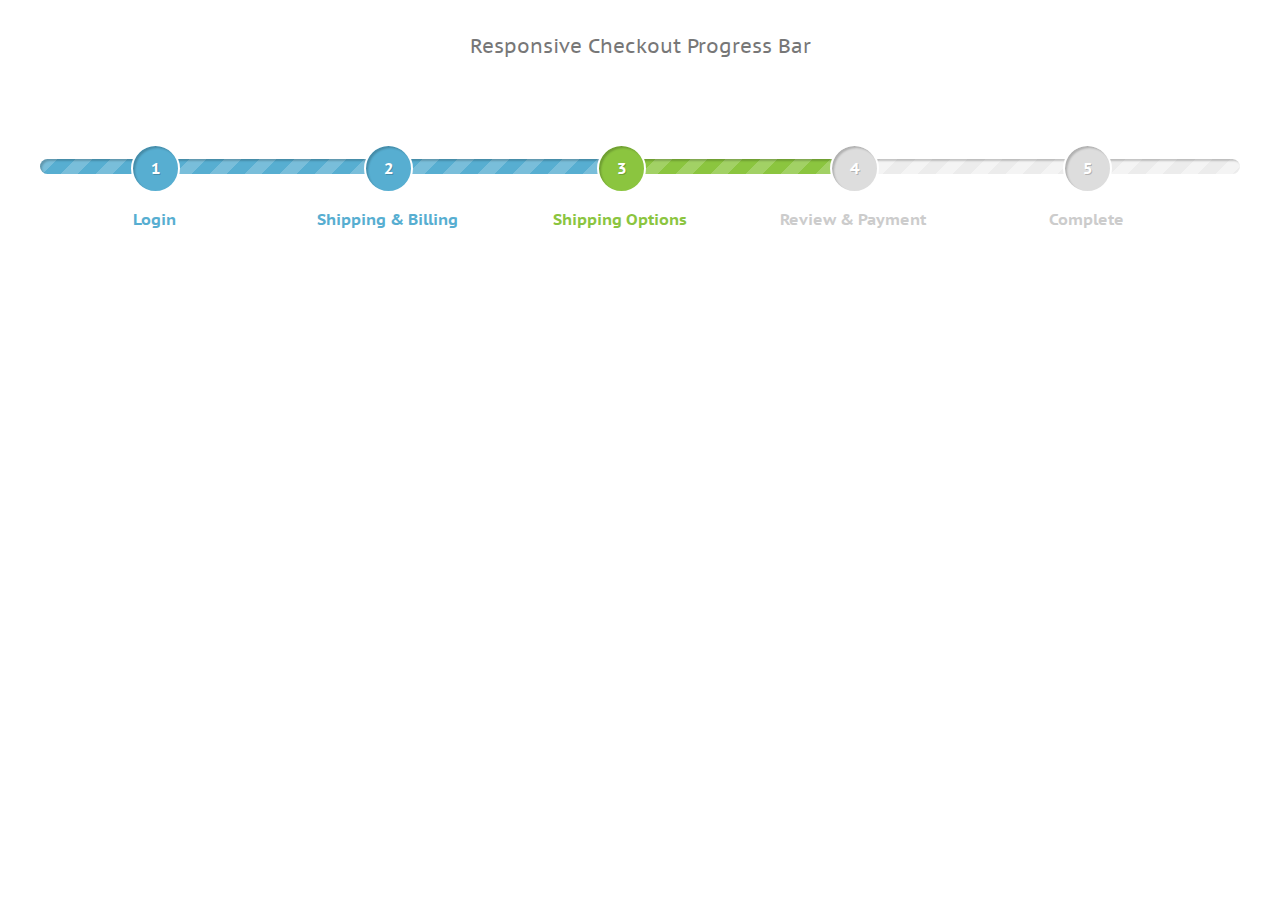
<file: static/responsive_checkout/index.html>
<!DOCTYPE html>
<html lang="en" >
<head>
  <meta charset="UTF-8">
  <title>Responsive Checkout Progress Bar</title>
  
  
  
      <link rel="stylesheet" href="css/style.css">

  
</head>

<body>
  <link href='https://fonts.googleapis.com/css?family=PT+Sans+Caption:400,700' rel='stylesheet' type='text/css'>

<h1>Responsive Checkout Progress Bar</h1>
  <! -- To test add 'active' class and 'visited' class to different li elements -->
  
<div class="checkout-wrap">
  <ul class="checkout-bar">

    <li class="visited first">
      <a href="#">Login</a>
    </li>
    
    <li class="previous visited">Shipping & Billing</li>
    
    <li class="active">Shipping Options</li>
    
    <li class="next">Review & Payment</li>
    
    <li class="">Complete</li>
       
  </ul>
</div>
  
  
</body>
</html>
</file>
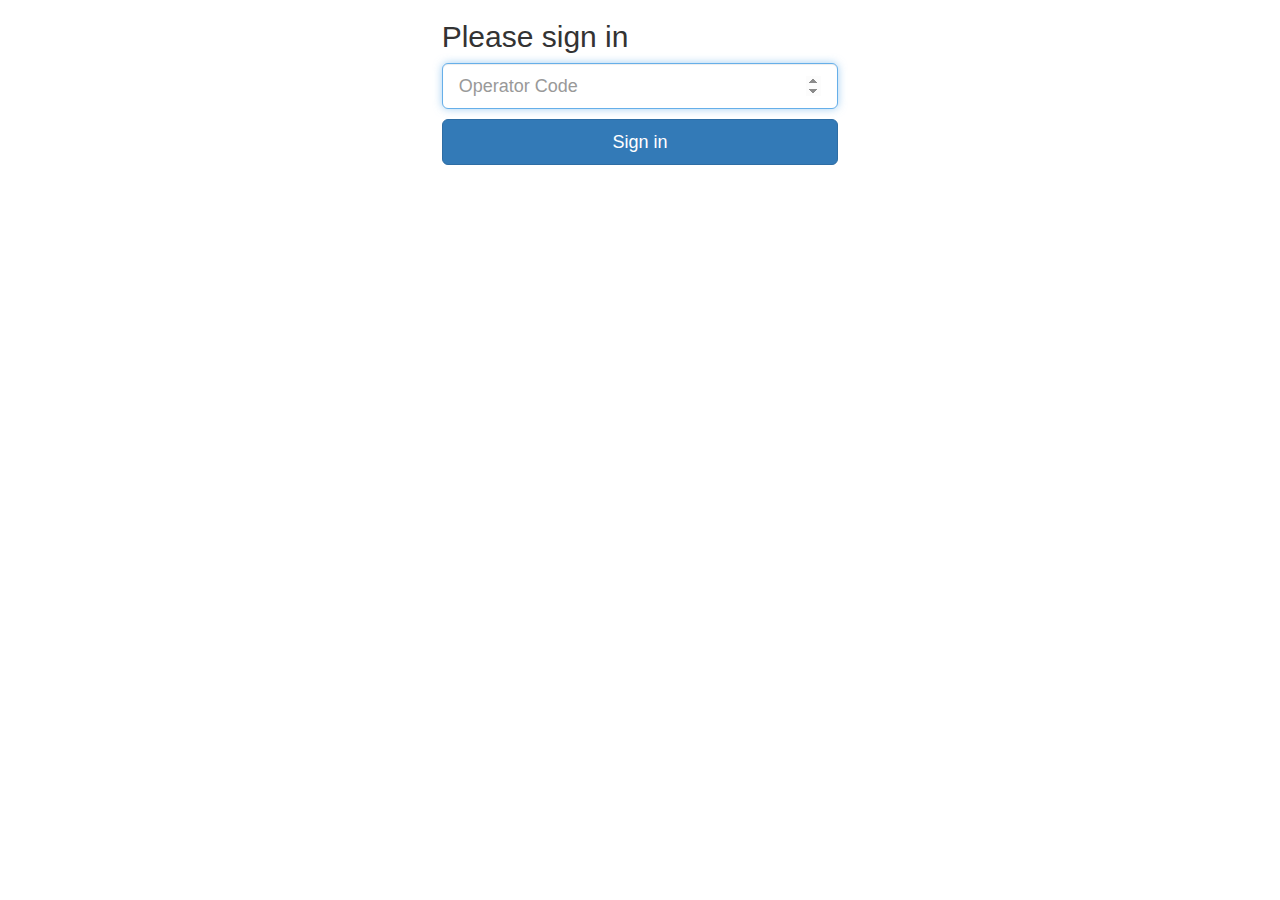
<file: login.html>
<!DOCTYPE html>
<html lang="en">
  <head>
    <meta charset="utf-8">
    <meta name="viewport" content="width=device-width, initial-scale=1, shrink-to-fit=no">
    <meta name="description" content="">
    <meta name="author" content="">
    <link rel="icon" href="../../favicon.ico">
  	<script src="thirdParty/jquery/jquery-3.2.1.min.js"></script>
    <title>Swerea Login Page</title>

    <!-- Bootstrap core CSS -->
    <link href="thirdParty/bootstrap-3.3.7-dist/css/bootstrap.min.css" rel="stylesheet">

    <!-- Custom styles for this template -->
    <link href="css/login.css" rel="stylesheet">
    <script src="js/login.js"></script>
  </head>

  <body>
    <div class="container-fluid">
    	<section class="row">
    	   <section class="col-lg-4 col-lg-offset-4 col-md-6 col-md-offset-3 col-sm-8 col-sm-offset-2 col-xs-12">
			  <form action="#" onsubmit="login();return false;">
				<h2 class="form-signin-heading">Please sign in</h2>
				<label for="inputEmail" class="sr-only">Operator Code</label>
				<input type="number" id="operatorCode" class="form-control input-lg" placeholder="Operator Code" required autofocus>
				<section class="panel panel-warning hidden" id="failedLogin" style="margin-top:5px;">
					<section class="panel-body">
						Code does not match any operator on the system
					</section>
				</section>
				<section class="panel panel-warning hidden" id="errorLogin" style="margin-top:5px;">
					<section class="panel-body">
						There was an error contacting the server
					</section>
				</section>
				<button class="btn btn-lg btn-primary btn-block" type="submit" style="margin-top:10px;">Sign in</button>
			  </form>
		  </section>
		<section>
    </div> <!-- /container -->
  </body>
</html>
</file>
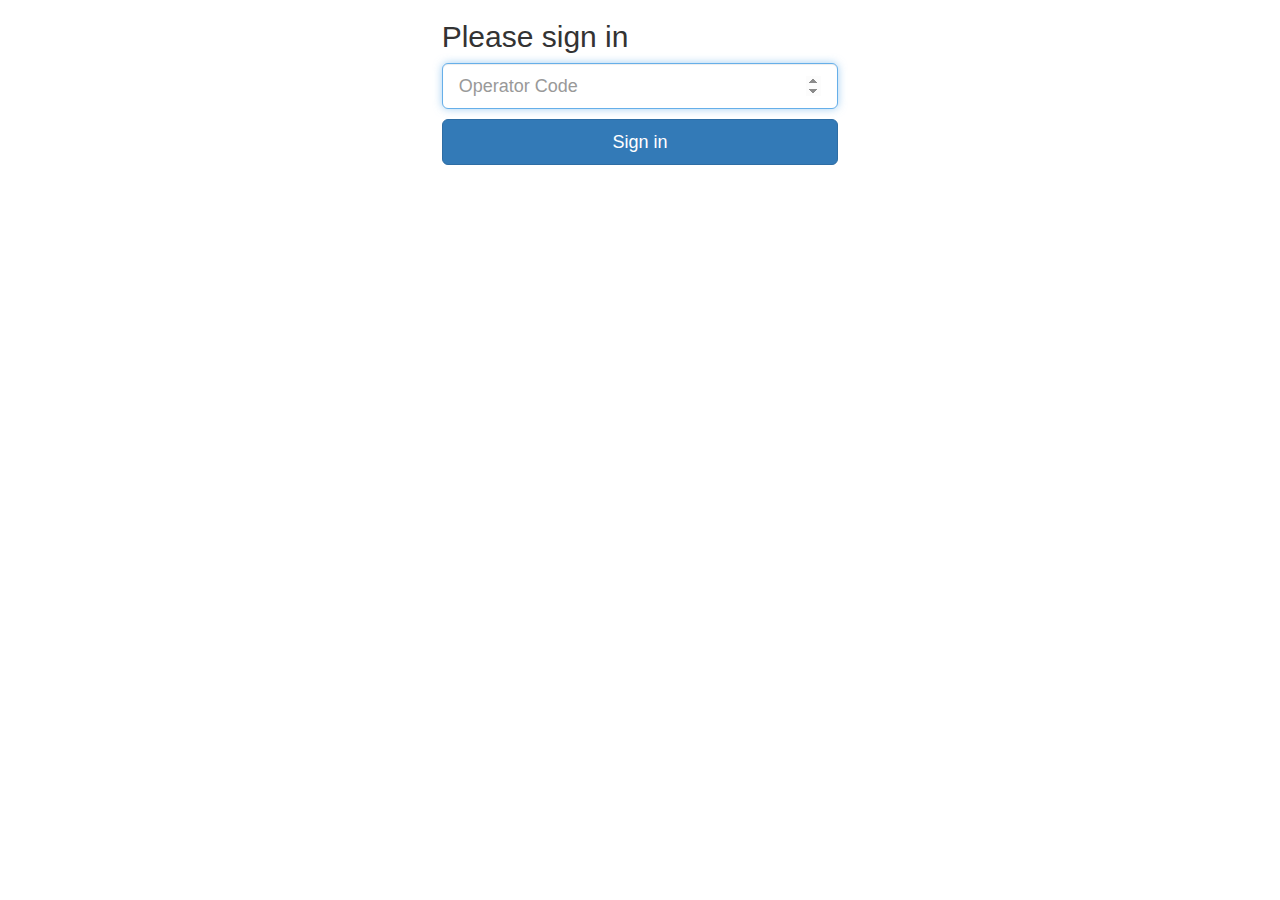
<file: static/login.html>
<!DOCTYPE html>
<html lang="en">
  <head>
    <meta charset="utf-8">
    <meta name="viewport" content="width=device-width, initial-scale=1, shrink-to-fit=no">
    <meta name="description" content="">
    <meta name="author" content="">
  	<script src="/static/thirdParty/jquery/jquery-3.2.1.min.js"></script>
    <title>Swerea Login Page</title>

    <!-- Bootstrap core CSS -->
    <link href="/static/thirdParty/bootstrap-3.3.7-dist/css/bootstrap.min.css" rel="stylesheet">
		
			<!-- Custom styles for this template -->
			<link href="/static/css/login.css" rel="stylesheet">
			<script src="/static/js/login.js"></script>
  </head>

  <body>
    <div class="container-fluid">
    	<section class="row">
    	   <section class="col-lg-4 col-lg-offset-4 col-md-6 col-md-offset-3 col-sm-8 col-sm-offset-2 col-xs-12">
			  <form action="#" onsubmit="login();return false;">
				<h2 class="form-signin-heading">Please sign in</h2>
				<label for="inputEmail" class="sr-only">Operator Code</label>
				<input type="number" id="operatorCode" class="form-control input-lg" placeholder="Operator Code" required autofocus>
				<section class="panel panel-warning hidden" id="failedLogin" style="margin-top:5px;">
					<section class="panel-body">
						Code does not match any operator on the system
					</section>
				</section>
				<section class="panel panel-warning hidden" id="errorLogin" style="margin-top:5px;">
					<section class="panel-body">
						There was an error contacting the server
					</section>
				</section>
				<button class="btn btn-lg btn-primary btn-block" type="submit" style="margin-top:10px;">Sign in</button>
			  </form>
		  </section>
		<section>
    </div> <!-- /container -->
  </body>
</html>
</file>
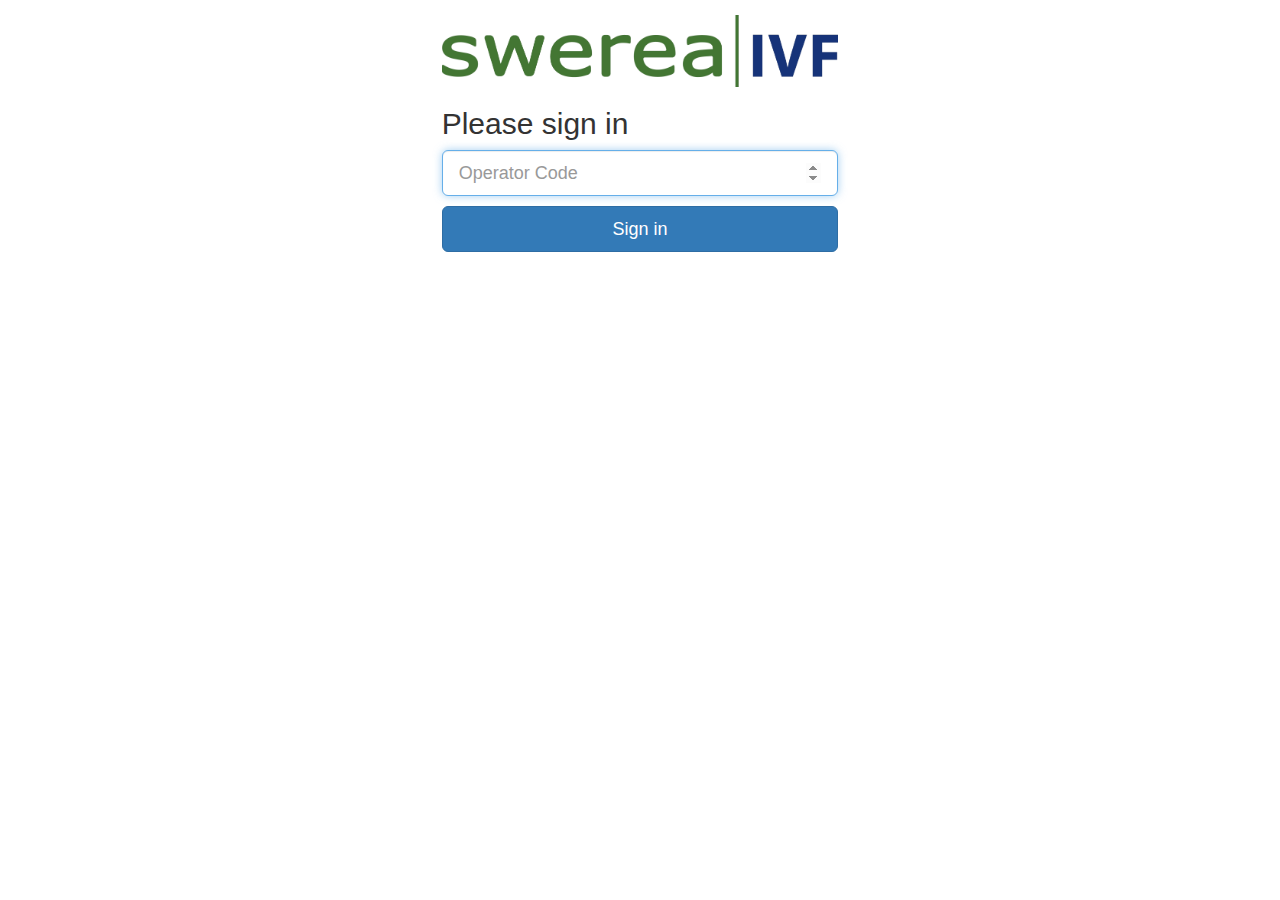
<file: templates/login.html>
﻿<!DOCTYPE html>
<html lang="en">
  <head>
    <meta charset="utf-8">
    <meta name="viewport" content="width=device-width, initial-scale=1, shrink-to-fit=no">
    <meta name="description" content="">
    <meta name="author" content="">
  	<script src="/static/thirdParty/jquery/jquery-3.2.1.min.js"></script>
    <title>Swerea Login Page</title>

    <!-- Bootstrap core CSS -->
    <link href="/static/thirdParty/bootstrap-3.3.7-dist/css/bootstrap.min.css" rel="stylesheet">
		
			<!-- Custom styles for this template -->
			<link href="/static/css/login.css" rel="stylesheet">			
  </head>

  <body>
    <div class="container-fluid">
    	<section class="row">
            
    	   <section class="col-lg-4 col-lg-offset-4 col-md-6 col-md-offset-3 col-sm-8 col-sm-offset-2 col-xs-12 main-section">
            <img class="custom-logo" src="/static/img/ivf_rgb_transparent.png" />
			  <form action="login" method="post">
					<h2 class="form-signin-heading">Please sign in</h2>
                    
					<label for="operatorCode" class="sr-only">Operator Code</label>
					<input type="number" name="code" id="operatorCode" class="form-control input-lg" placeholder="Operator Code" required autofocus>
					<section class="panel panel-warning hidden" id="failedLogin" style="margin-top:5px;">
					<section class="panel-body">
						Code does not match any operator on the system
					</section>
					</section>
					<section class="panel panel-warning hidden" id="errorLogin" style="margin-top:5px;">
					<section class="panel-body">
						There was an error contacting the server
					</section>
					</section>
					<button class="btn btn-lg btn-primary btn-block" type="submit" style="margin-top:10px;">Sign in</button>
			  </form>
		  </section>
		<section>
    </div> <!-- /container -->
  </body>
</html>
</file>
<file: static/responsive_checkout/css/style.css>
@-webkit-keyframes myanimation {
  from {
    left: 0%;
  }
  to {
    left: 50%;
  }
}
h1 {
  text-align: center;
  font-family: 'PT Sans Caption', sans-serif;
  font-weight: 400;
  font-size: 20px;
  padding: 20px 0;
  color: #777;
}

.checkout-wrap {
  color: #444;
  font-family: 'PT Sans Caption', sans-serif;
  margin: 40px auto;
  max-width: 1200px;
  position: relative;
}

ul.checkout-bar li {
  color: #ccc;
  display: block;
  font-size: 16px;
  font-weight: 600;
  padding: 14px 20px 14px 80px;
  position: relative;
}
ul.checkout-bar li:before {
  -webkit-box-shadow: inset 2px 2px 2px 0px rgba(0, 0, 0, 0.2);
  box-shadow: inset 2px 2px 2px 0px rgba(0, 0, 0, 0.2);
  background: #ddd;
  border: 2px solid #FFF;
  border-radius: 50%;
  color: #fff;
  font-size: 16px;
  font-weight: 700;
  left: 20px;
  line-height: 37px;
  height: 35px;
  position: absolute;
  text-align: center;
  text-shadow: 1px 1px rgba(0, 0, 0, 0.2);
  top: 4px;
  width: 35px;
  z-index: 999;
}
ul.checkout-bar li.active {
  color: #8bc53f;
  font-weight: bold;
}
ul.checkout-bar li.active:before {
  background: #8bc53f;
  z-index: 99999;
}
ul.checkout-bar li.visited {
  background: #ECECEC;
  color: #57aed1;
  z-index: 99999;
}
ul.checkout-bar li.visited:before {
  background: #57aed1;
  z-index: 99999;
}
ul.checkout-bar li:nth-child(1):before {
  content: "1";
}
ul.checkout-bar li:nth-child(2):before {
  content: "2";
}
ul.checkout-bar li:nth-child(3):before {
  content: "3";
}
ul.checkout-bar li:nth-child(4):before {
  content: "4";
}
ul.checkout-bar li:nth-child(5):before {
  content: "5";
}
ul.checkout-bar li:nth-child(6):before {
  content: "6";
}
ul.checkout-bar a {
  color: #57aed1;
  font-size: 16px;
  font-weight: 600;
  text-decoration: none;
}

@media all and (min-width: 800px) {
  .checkout-bar li.active:after {
    -webkit-animation: myanimation 3s 0;
    background-size: 35px 35px;
    background-color: #8bc53f;
    background-image: -webkit-linear-gradient(-45deg, rgba(255, 255, 255, 0.2) 25%, transparent 25%, transparent 50%, rgba(255, 255, 255, 0.2) 50%, rgba(255, 255, 255, 0.2) 75%, transparent 75%, transparent);
    background-image: -moz-linear-gradient(-45deg, rgba(255, 255, 255, 0.2) 25%, transparent 25%, transparent 50%, rgba(255, 255, 255, 0.2) 50%, rgba(255, 255, 255, 0.2) 75%, transparent 75%, transparent);
    -webkit-box-shadow: inset 2px 2px 2px 0px rgba(0, 0, 0, 0.2);
    box-shadow: inset 2px 2px 2px 0px rgba(0, 0, 0, 0.2);
    content: "";
    height: 15px;
    width: 100%;
    left: 50%;
    position: absolute;
    top: -50px;
    z-index: 0;
  }

  .checkout-wrap {
    margin: 80px auto;
  }

  ul.checkout-bar {
    -webkit-box-shadow: inset 2px 2px 2px 0px rgba(0, 0, 0, 0.2);
    box-shadow: inset 2px 2px 2px 0px rgba(0, 0, 0, 0.2);
    background-size: 35px 35px;
    background-color: #EcEcEc;
    background-image: -webkit-linear-gradient(-45deg, rgba(255, 255, 255, 0.4) 25%, transparent 25%, transparent 50%, rgba(255, 255, 255, 0.4) 50%, rgba(255, 255, 255, 0.4) 75%, transparent 75%, transparent);
    background-image: -moz-linear-gradient(-45deg, rgba(255, 255, 255, 0.4) 25%, transparent 25%, transparent 50%, rgba(255, 255, 255, 0.4) 50%, rgba(255, 255, 255, 0.4) 75%, transparent 75%, transparent);
    border-radius: 15px;
    height: 15px;
    margin: 0 auto;
    padding: 0;
    position: absolute;
    width: 100%;
  }
  ul.checkout-bar:before {
    background-size: 35px 35px;
    background-color: #57aed1;
    background-image: -webkit-linear-gradient(-45deg, rgba(255, 255, 255, 0.2) 25%, transparent 25%, transparent 50%, rgba(255, 255, 255, 0.2) 50%, rgba(255, 255, 255, 0.2) 75%, transparent 75%, transparent);
    background-image: -moz-linear-gradient(-45deg, rgba(255, 255, 255, 0.2) 25%, transparent 25%, transparent 50%, rgba(255, 255, 255, 0.2) 50%, rgba(255, 255, 255, 0.2) 75%, transparent 75%, transparent);
    -webkit-box-shadow: inset 2px 2px 2px 0px rgba(0, 0, 0, 0.2);
    box-shadow: inset 2px 2px 2px 0px rgba(0, 0, 0, 0.2);
    border-radius: 15px;
    content: " ";
    height: 15px;
    left: 0;
    position: absolute;
    width: 10%;
  }
  ul.checkout-bar li {
    display: inline-block;
    margin: 50px 0 0;
    padding: 0;
    text-align: center;
    width: 19%;
  }
  ul.checkout-bar li:before {
    height: 45px;
    left: 40%;
    line-height: 45px;
    position: absolute;
    top: -65px;
    width: 45px;
    z-index: 99;
  }
  ul.checkout-bar li.visited {
    background: none;
  }
  ul.checkout-bar li.visited:after {
    background-size: 35px 35px;
    background-color: #57aed1;
    background-image: -webkit-linear-gradient(-45deg, rgba(255, 255, 255, 0.2) 25%, transparent 25%, transparent 50%, rgba(255, 255, 255, 0.2) 50%, rgba(255, 255, 255, 0.2) 75%, transparent 75%, transparent);
    background-image: -moz-linear-gradient(-45deg, rgba(255, 255, 255, 0.2) 25%, transparent 25%, transparent 50%, rgba(255, 255, 255, 0.2) 50%, rgba(255, 255, 255, 0.2) 75%, transparent 75%, transparent);
    -webkit-box-shadow: inset 2px 2px 2px 0px rgba(0, 0, 0, 0.2);
    box-shadow: inset 2px 2px 2px 0px rgba(0, 0, 0, 0.2);
    content: "";
    height: 15px;
    left: 50%;
    position: absolute;
    top: -50px;
    width: 100%;
    z-index: 99;
  }
}
</file>
<file: css/login.css>
.form-signin {
  max-width: 330px;
  padding: 15px;
  margin: 0 auto;
}
.form-signin .form-signin-heading,
.form-signin .checkbox {
  margin-bottom: 10px;
}
.form-signin .checkbox {
  font-weight: normal;
}
.form-signin .form-control {
  position: relative;
  height: auto;
  -webkit-box-sizing: border-box;
          box-sizing: border-box;
  padding: 10px;
  font-size: 16px;
}
.form-signin .form-control:focus {
  z-index: 2;
}
.form-signin input[type="email"] {
  margin-bottom: -1px;
  border-bottom-right-radius: 0;
  border-bottom-left-radius: 0;
}
.form-signin input[type="password"] {
  margin-bottom: 10px;
  border-top-left-radius: 0;
  border-top-right-radius: 0;
}
</file>
<file: static/css/login.css>
.custom-logo {
    width:100%;
}

.main-section {
    margin-top:15px;
}

.form-signin {
    max-width: 330px;
    padding: 15px;
    margin: 0 auto;
}
.form-signin .form-signin-heading,
.form-signin .checkbox {
  margin-bottom: 10px;
}
.form-signin .checkbox {
  font-weight: normal;
}
.form-signin .form-control {
  position: relative;
  height: auto;
  -webkit-box-sizing: border-box;
          box-sizing: border-box;
  padding: 10px;
  font-size: 16px;
}
.form-signin .form-control:focus {
  z-index: 2;
}
.form-signin input[type="email"] {
  margin-bottom: -1px;
  border-bottom-right-radius: 0;
  border-bottom-left-radius: 0;
}
.form-signin input[type="password"] {
  margin-bottom: 10px;
  border-top-left-radius: 0;
  border-top-right-radius: 0;
}
</file>
